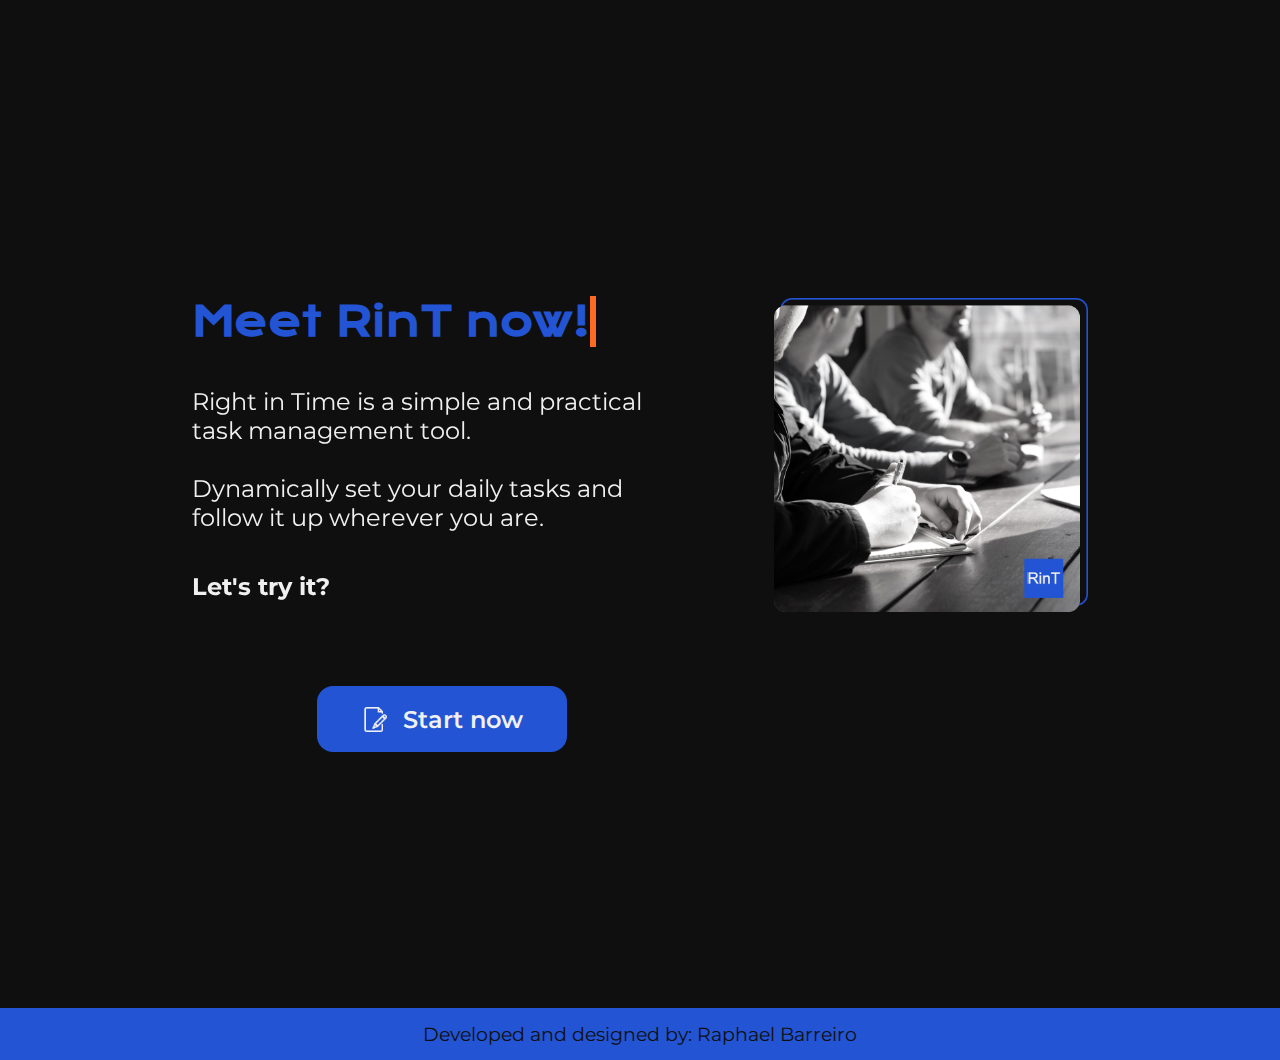
<file: index.html>
<!DOCTYPE html>
<html lang="en">
<head>
    <meta charset="UTF-8">
    <meta http-equiv="X-UA-Compatible" content="IE=edge">
    <meta name="viewport" content="width=device-width, initial-scale=1.0">
    <title>RinT</title>
    <link href="https://unpkg.com/aos@2.3.1/dist/aos.css" rel="stylesheet">
    <link rel="stylesheet" href="./styles/style.css">
    <link rel="icon" type="image/x-icon" href="./assets/favicon.ico">
</head>
<body>
    <header class="cabecalho">
        <nav class="cabecalho__menu">
            <a href="index.html"><img class="cabecalho__menu__logo" src="./assets/rint-logo.png" alt="logo do RinT"></a>
            <a class="cabecalho__menu__link" href="index.html">Home</a>
            <a class="cabecalho__menu__link" href="create.html">Create</a>
            <a class="cabecalho__menu__link" href="https://raphael-barreiro.vercel.app">About</a>
        </nav>
    </header>
    <main class="apresentacao">
        <section class="apresentacao__conteudo">
            <h1 class="apresentacao__conteudo__titulo">Struggling to manage your daily tasks?</h1>
            <div class="destaque-titulo">
                <p class="typewriter destaque-titulo__mobile"><strong>Meet RinT now!</strong></p>
            </div>
            <div class="apresentacao__conteudo__texto_no_animation" data-aos="fade-zoom-in" data-aos-offset="80" data-aos-duration="1500" data-aos-delay="100"><p>Right in Time is a simple and practical task management tool.<br><br>
            Dynamically set your daily tasks and follow it up wherever you are. </p></div>
            <div class="apresentacao__conteudo__texto_no_animation" data-aos="fade-zoom-in" data-aos-offset="80" data-aos-duration="1500" data-aos-delay="100"><strong>Let's try it?</strong></div>
            <div class="apresentacao__links">
                <a class="apresentacao__links__navegacao" href="create.html" data-aos="fade-zoom-in" data-aos-offset="80" data-aos-duration="1500" data-aos-delay="100"> <img class="apresentacao__links__navegacao__icone" src="/assets/create-icon.png" alt="ícone do botão create">Start now</a>
            </div>
        </section>
        <img class="apresentacao__img" src="./assets/foto-home.png" alt="Foto da Home - escritório com Logo">
    </main>
    <footer class="rodape">
        <p>Developed and designed by: Raphael Barreiro</p>
    </footer>

    <script src="https://unpkg.com/aos@2.3.1/dist/aos.js"></script>
    <script>
        AOS.init();
      </script>
      
</body>
</html>
</file>
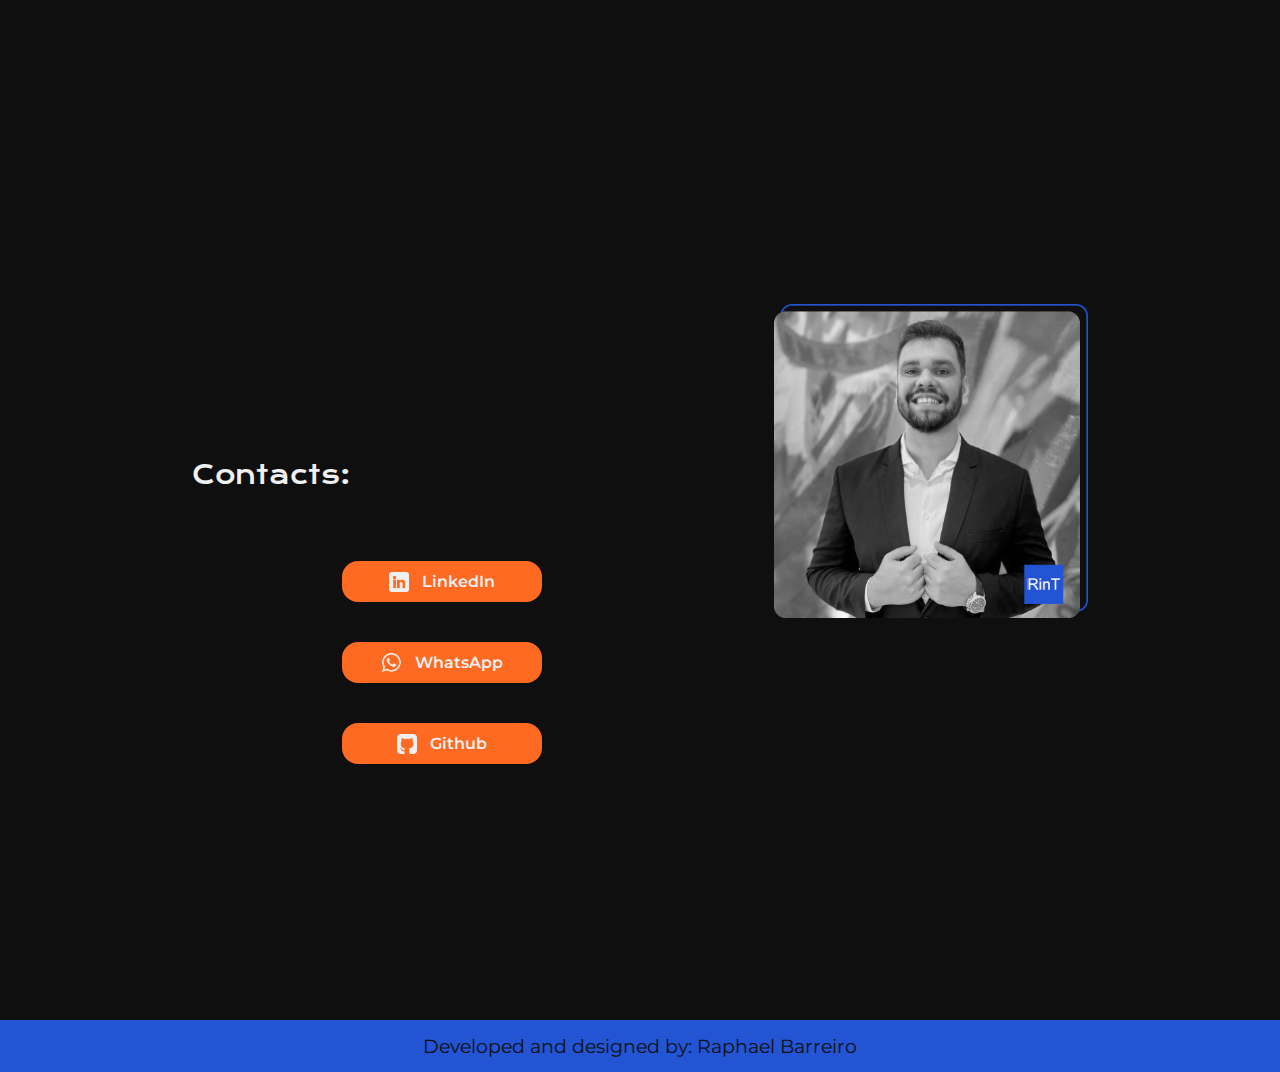
<file: about-us.html>
<!DOCTYPE html>
<html lang="pt-br">
<head>
    <meta charset="UTF-8">
    <meta http-equiv="X-UA-Compatible" content="IE=edge">
    <meta name="viewport" content="width=device-width, initial-scale=1.0">
    <title>About us | RinT</title>
    <link href="https://unpkg.com/aos@2.3.1/dist/aos.css" rel="stylesheet">
    <link rel="stylesheet" href="./styles/style.css">
</head>
<body>
    <header class="cabecalho">
        <nav class="cabecalho__menu">
            <a href="index.html"><img class="cabecalho__menu__logo" src="./assets/rint-logo.png" alt="logo do RinT"></a>
            <a class="cabecalho__menu__link" href="index.html">Home</a>
            <a class="cabecalho__menu__link" href="create.html">Create</a>
            <a class="cabecalho__menu__link" href="about-us.html">About</a>
        </nav>
    </header>

    <main class="apresentacao">
        <section class="apresentacao__conteudo">
            <h1 class="apresentacao__conteudo__titulo">About this project</h1>
            <p class="apresentacao__conteudo__texto">RinT is a concept tool developed and designed by Raphael Barreiro, an IT student looking for his first job as a developer.
                <br><br>
            The main goal of this project is to be one item of his portfolio. </p>

            <p strong class="apresentacao__conteudo__texto__contatos"><br>Contacts:</strong></p>

            <div class="apresentacao__conteudo__links">
                <div class="apresentacao__links__sobre" data-aos="zoom-in" data-aos-offset="85" data-aos-duration="400" data-aos-delay="50"><a class="apresentacao__links__sobre__navegacao" href="https://www.linkedin.com/in/raphael-barreiro/"> <img class="apresentacao__links__navegacao__icone" src="/assets/linkedin-icon.png" alt="ícone do botão linkedin">LinkedIn</a></div>

                <div class="apresentacao__links__sobre" data-aos="zoom-in" data-aos-offset="85" data-aos-duration="400" data-aos-delay="100"><a  class="apresentacao__links__sobre__navegacao" href="https://api.whatsapp.com/send?phone=5575991446649&text=Hi,%20Raphael!%20I%20just%20saw%20your%20portfolio%20and%20I%20wanted%20to%20reach%20you.%20Let's%20talk?"> <img class="apresentacao__links__navegacao__icone" src="/assets/wpp-icon.png" alt="ícone do botão wpp">WhatsApp</a></div>

                <div class="apresentacao__links__sobre" data-aos="zoom-in" data-aos-offset="85" data-aos-duration="400" data-aos-delay="150"><a  class="apresentacao__links__sobre__navegacao" href="https://github.com/RBarreiro25"> <img class="apresentacao__links__navegacao__icone" src="/assets/github-icon.png" alt="ícone do botão github">Github</a></div>
            </div>

        </section>
        <img class="apresentacao__img" src="./assets/raphael.png" alt="Foto do About us - Raphael">
    </main>

    <footer class="rodape">
        <p>Developed and designed by: Raphael Barreiro</p>
    </footer>

    <script src="https://unpkg.com/aos@2.3.1/dist/aos.js"></script>
    <script>
        AOS.init();
      </script>

</body>
</html>
</file>
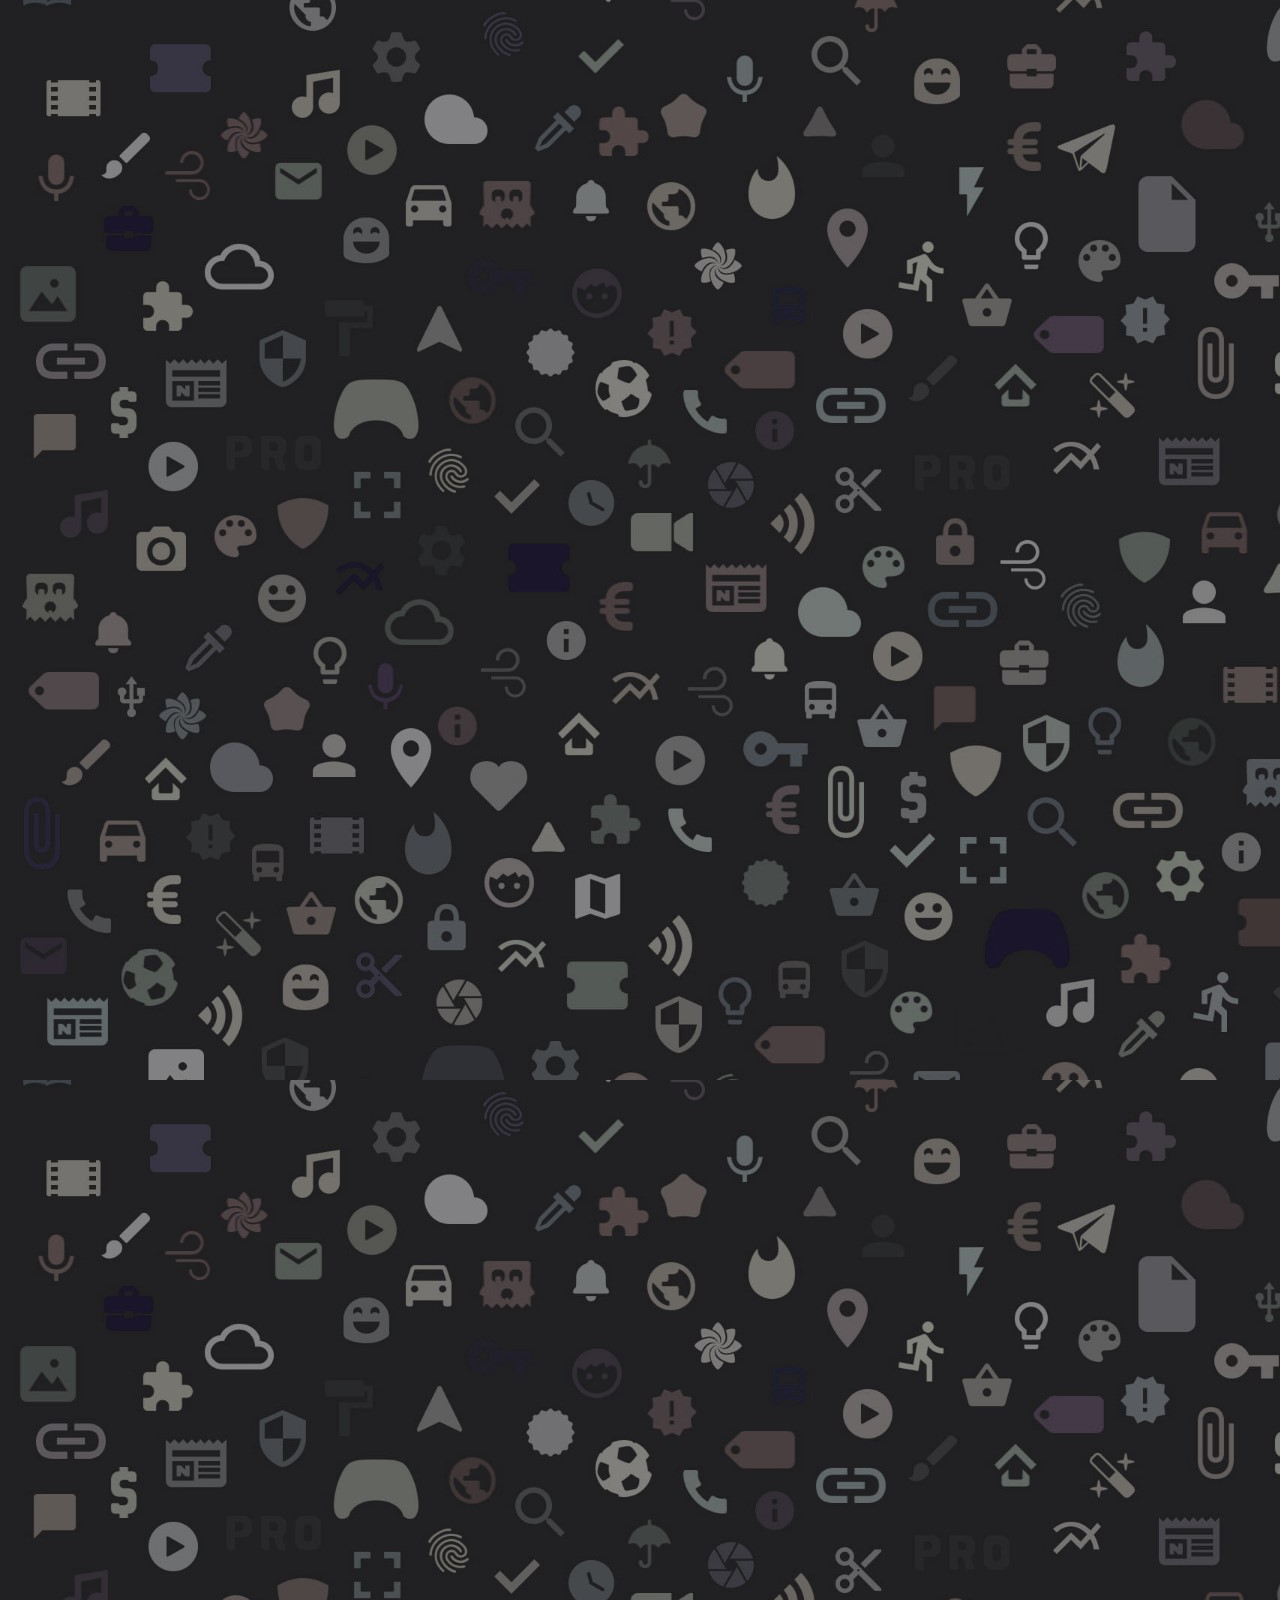
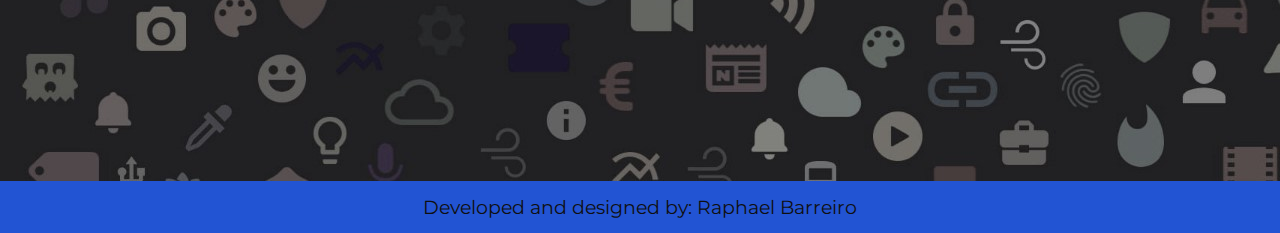
<file: create.html>
<!DOCTYPE html>
<html lang="pt-br">
<head>
    <meta charset="UTF-8">
    <meta http-equiv="X-UA-Compatible" content="IE=edge">
    <meta name="viewport" content="width=device-width, initial-scale=1.0">
    <title>Create | RinT</title>
    <link href="https://unpkg.com/aos@2.3.1/dist/aos.css" rel="stylesheet">
    <link rel="stylesheet" href="./styles/style.css">
    <link rel="icon" type="image/x-icon" href="./assets/favicon.ico">
</head>
<body class="create__bd">
    <header class="cabecalho">
        <nav class="cabecalho__menu">
            <a href="index.html"><img class="cabecalho__menu__logo" src="./assets/rint-logo.png" alt="logo do RinT"></a>
            <a class="cabecalho__menu__link" href="index.html">Home</a>
            <a class="cabecalho__menu__link" href="create.html">Create</a>
            <a class="cabecalho__menu__link" href="https://raphael-barreiro.vercel.app">About</a>
        </nav>
    </header>
    <main class="display_elements">

        <div class="top_div_create">
            <div class="top_img_create">
                <div class="inputs_dweek" data-aos="fade-zoom-in" data-aos-offset="0" data-aos-duration="700" data-aos-delay="100">
                    <label class="lb_weeks">
                        <input type="radio" name="radio">Mon 
                        <span class="checkmark"></span>
                    </label>
                    <label class="lb_weeks">
                        <input type="radio" name="radio">Tue 
                        <span class="checkmark"></span>
                    </label>
                    <label class="lb_weeks">
                        <input type="radio" name="radio">Wed 
                        <span class="checkmark"></span>
                    </label>
                    <label class="lb_weeks">
                        <input type="radio" name="radio">Thu 
                        <span class="checkmark"></span>
                    </label>
                    <label class="lb_weeks">
                        <input type="radio" name="radio">Fri 
                        <span class="checkmark"></span>
                    </label>
                    <label class="lb_weeks">
                        <input type="radio" name="radio">Sat 
                        <span class="checkmark"></span>
                    </label>
                    <label class="lb_weeks">
                        <input type="radio" name="radio">Sun 
                        <span class="checkmark"></span>
                    </label>
                      
                    
                  </div>
            </div>
            <input class="show_date" type="date" name="showDate" id="showDate"data-aos="fade-zoom-in" data-aos-offset="0" data-aos-duration="700">
            <script>
                document.getElementById('showDate').valueAsDate = new Date();
            </script>
        </div>
        

        <div class="title_name_display" data-aos="fade-zoom-in" data-aos-offset="0" data-aos-duration="700" data-aos-delay="150">
            <textarea class="title_name_display__create" rows="1" placeholder="Insert your name here..."></textarea>
            
        </div>
        
        <article class="create">
            <section class="create__tasks" data-aos="zoom-in" data-aos-offset="0" data-aos-duration="700" data-aos-delay="200">
            
                <div id="myDIV" class="header">
                    <h2 class="cabecalho__create">Tasks</h2>
                    <input class="cabecalho__create_insert" type="text" id="myInput" placeholder="Insert task...">
                    <span onclick="newElement()" class="addBtn">Add</span>
                </div>
                
                <ul id="myUL">
                    <li>Ex: Hit the gym</li>
                    <li>Ex: Pay bills</li>
                    <li class="checked">Ex: Check RinT JS code</li>
                    <li>Ex: Go to the supermarket</li>
                    <li>Ex: Text Lara</li>
                    <li class="checked">Ex: Study Java</li>
                    <li>Ex: Call University</li>
                    <li>Ex: Check bank account</li>
                    <li class="checked">Ex: Organize kitchen</li>
                </ul>
            </section>

            <section class="create__water" data-aos="zoom-in" data-aos-offset="0" data-aos-duration="700" data-aos-delay="300">
                <h2 class="cabecalho__create_water">Water target</h2>
                <div class="create__water__glasses">
                    <img class="create__img" src="/assets/glasses/glass-empty.png" id="getImage" onclick="imagefun()" data-aos="zoom-in" data-aos-duration="700" data-aos-delay="200" data-aos-offset="-50">
                    <img class="create__img" src="/assets/glasses/glass-empty.png" id="getImage1" onclick="imagefun1()" data-aos="zoom-in" data-aos-duration="700" data-aos-delay="400" data-aos-offset="-50">
                    <img class="create__img" src="/assets/glasses/glass-empty.png" id="getImage2" onclick="imagefun2()" data-aos="zoom-in" data-aos-duration="700" data-aos-delay="600" data-aos-offset="-50">
                    <img class="create__img" src="/assets/glasses/glass-empty.png" id="getImage3" onclick="imagefun3()" data-aos="zoom-in" data-aos-duration="700" data-aos-delay="800" data-aos-offset="-50">
                    <img class="create__img" src="/assets/glasses/glass-empty.png" id="getImage4" onclick="imagefun4()" data-aos="zoom-in" data-aos-duration="700" data-aos-delay="1000" data-aos-offset="-50">
                    <img class="create__img" src="/assets/glasses/glass-empty.png" id="getImage5" onclick="imagefun5()" data-aos="zoom-in" data-aos-duration="700" data-aos-delay="1200" data-aos-offset="-50">
                    <img class="create__img" src="/assets/glasses/glass-empty.png" id="getImage6" onclick="imagefun6()" data-aos="zoom-in" data-aos-duration="700" data-aos-delay="1400" data-aos-offset="-50">
                </div>

                <h2 class="cabecalho__create">Daily priorities</h2>
                <div class="cabecalho__create__prioridades" data-aos="fade-zoom-in" data-aos-offset="0" data-aos-duration="600" data-aos-delay="300">
                    <textarea class="cabecalho__create__prioridades__text_area" rows="1" placeholder="1. "></textarea>
                    <textarea class="cabecalho__create__prioridades__text_area" rows="1" placeholder="2. "></textarea>
                    <textarea class="cabecalho__create__prioridades__text_area" rows="1" placeholder="3. "></textarea>
                    <textarea class="cabecalho__create__prioridades__text_area" rows="1" placeholder="4. "></textarea>
                    <textarea class="cabecalho__create__prioridades__text_area" rows="1" placeholder="5. "></textarea>
                </div>

                    <script src="changeImage.js"></script>
            </section>
        </article>

        <div class="create__notes" data-aos="zoom-in" data-aos-offset="0" data-aos-duration="600" data-aos-delay="300">
                <h2 class="create__notes__cabecalho">Notes</h2>
                <textarea class="cabecalho__create__boxsizing" rows="10" wrap="hard" placeholder="Insert your notes here..."></textarea>
            
        </div>

        <div class="create__money" data-aos="zoom-in" data-aos-offset="50" data-aos-duration="600">
            <div class="create__money__elements">
                <h2 class="cabecalho__create_money">Payments</h2>
                <textarea class="create__money__elements__text_area" rows="1" placeholder="&#128184"></textarea>
                <textarea class="create__money__elements__text_area" rows="1" placeholder="&#128184"></textarea>
                <textarea class="create__money__elements__text_area" rows="1" placeholder="&#128184"></textarea>
                <textarea class="create__money__elements__text_area" rows="1" placeholder="&#128184"></textarea>
                <textarea class="create__money__elements__text_area" rows="1" placeholder="&#128184"></textarea>
            </div>
            <div class="create__money__elements" data-aos="zoom-in" data-aos-offset="50" data-aos-duration="600">
                <h2 class="cabecalho__create_money">Receivings</h2>
                <textarea class="create__money__elements__text_area" rows="1" placeholder="&#128176"></textarea>
                <textarea class="create__money__elements__text_area" rows="1" placeholder="&#128176"></textarea>
                <textarea class="create__money__elements__text_area" rows="1" placeholder="&#128176"></textarea>
                <textarea class="create__money__elements__text_area" rows="1" placeholder="&#128176"></textarea>
                <textarea class="create__money__elements__text_area" rows="1" placeholder="&#128176"></textarea>
            </div>
        </div> 

        <div id="boxBack">
            <div id="boxWrap">
                <div id="boxTxt"></div>
                
            <input class="create__button" type="button" value="I can't wait!" onclick="dbox()">
          </div>
        </div>
          <input class="create__button__page" type="button" value="Sign up and save my tasks!" onclick="dbox('The database required to let you register/login is still being developed. <br><br> Soon, it will be working.')" data-aos="fade-zoom-in" data-aos-offset="50" data-aos-duration="600">
    </main>

    <footer class="rodape">
        <p>Developed and designed by: Raphael Barreiro</p>
    </footer>

    <script src="main.js"> </script>
    
    <script src="https://unpkg.com/aos@2.3.1/dist/aos.js"></script>
    <script>
        AOS.init();
      </script>
      

</body>
</html>
</file>
<file: styles/style.css>
@import url('https://fonts.googleapis.com/css2?family=Krona+One&family=Montserrat:wght@400;600&display=swap');

:root {
    --cor-1: #0f0f0f;
    --cor-2: #f0f0f0;
    --cor-3: #2254D3;
    --cor-4: #1b43a9;
    --cor-5: #FF6A22;
    --cor-6: #e74b00;
    --cor-7: #122b6b;
    --cor-pb: #aab9cf;
    --cor-cb: #bdd4e7;

    --display: 85%;
    --display-create: 87%;  /*Always = display + 2% */
}

* {
    margin: 0;
    padding: 0;
}

body {
    box-sizing: border-box;
    background-color: var(--cor-1);
    color: var(--cor-2);
}

.cabecalho {
    background-color: #191716;
    padding: 0.0% 0% 0% 10%;
    animation-name: slideInX;
    animation-duration: 0.5s;
    opacity: 0;
    animation-fill-mode: forwards;
    transform: translateX(50px);
}

.cabecalho__menu {
    display: flex;
    align-items: center;
    gap: 140px;
}

.cabecalho__menu__logo {
    max-width:50px;
    width: auto;
    height: auto;
    padding: 5.5px;
}

.cabecalho__menu__link {
    font-family: 'Montserrat', sans-serif;
    font-size: 1.5rem;
    font-weight: 600;
    color: var(--cor-3);
    text-decoration: none;
}

.cabecalho__menu__link:hover {
    color: var(--cor-5);
}

.apresentacao {
    padding: 5% 15%;
    display: flex;
    align-items: center;
    justify-content: space-between;
    gap: 82px;
}

.apresentacao__conteudo {
    width: 60%;
    display: flex;
    flex-direction: column;
    gap: 40px;
}

.apresentacao__conteudo__texto__contatos {
  font-size: 1.56rem;
  font-family: 'Krona One', sans-serif;
  animation: slideInY 0.6s ease;
  animation-fill-mode: forwards;
  transform: translateY(-20px);
}

.apresentacao__conteudo__links {
  display: flex;
  flex-direction: column;
  justify-content: center;
  gap: 30px;
  align-items: center;
  width: 100%;
}

.apresentacao__links__sobre {
  margin-top: 2%;
  width: 40%;
}

.apresentacao__links__sobre__navegacao {
  width: 100%;
  text-decoration: none;
  display: flex;
  justify-content: center;
  align-items: center;
  gap: 13px;
  background-color: var(--cor-5);
  border-radius: 16px;
  font-size: 1rem;
  font-weight: 600;
  padding: 10.5px 0px;
  color: var(--cor-2);
  font-family: 'Montserrat', sans-serif;
}

.apresentacao__conteudo__titulo {
  font-size: 2.25rem;
  font-family: 'Krona One', sans-serif;
  animation-name: slideInY;
  animation-duration: 1s;
  opacity: 0;
  animation-fill-mode: forwards;
  transform: translateY(20px);
}

.destaque-titulo {
  width: -moz-fit-content;
  width: fit-content;
  color: var(--cor-3);
  font-size: 2.5rem;
  font-family: 'Krona One', sans-serif;
}

.apresentacao__conteudo__texto {
    font-size: 1.5rem;
    font-family: 'Montserrat', sans-serif;
    animation-name: slideInY;
    animation-duration: 1.5s;
    opacity: 0;
    animation-fill-mode: forwards;
    animation-delay: 0.2s;
    transform: translateY(-20px);
}

.apresentacao__conteudo__texto_no_animation {
  font-size: 1.5rem;
  font-family: 'Montserrat', sans-serif;
}

.apresentacao__links {
    display: flex;
    justify-content: center;
    margin-top: 9%;
}

.apresentacao__links__navegacao {
    display: flex;
    justify-content:center;
    gap: 16px;
    background-color: var(--cor-3);
    width: 50%;
    align-items: center;
    border-radius: 16px;
    font-size: 1.5rem;
    font-weight: 600;
    padding: 18.5px 0px;
    text-decoration: none;
    color: var(--cor-2);
    font-family: 'Montserrat', sans-serif;
}

.apresentacao__links__navegacao:hover {
    background-color: var(--cor-5);
}

.apresentacao__links__navegacao__icone {
    width: 10%;
}

.apresentacao__img {
  width: 35%;
  animation: slideInY 0.6s ease;
  animation-fill-mode: forwards;
  transform: translateY(20px);

}

.rodape{
    color: var(--cor-1);
    background-color: var(--cor-3);
    padding: 14px;
    text-align: center;
    font-family: 'Montserrat', sans-serif;
    font-size: 1.2rem;
    font-weight: 400;
    margin-top: 15%;
}


.apresentacao__links__sobre__navegacao:hover {
    background-color: var(--cor-3);
}


/* styles for button */

#boxBack {
  /* FULLSCREEN + CENTERED */
  position: fixed;
  border-radius: 6px;
  z-index: 999;
  bottom: 0;
  left: 0;
  width: 100%;
  height: 100%;
  padding-top: 35%;
  align-items: center;
  justify-content: center;
 
  /* TRANSPARENT BACKGROUND + HIDDEN */
  background: rgba(0, 0, 0, 0.5);
  display: none;
}

/* ADD THIS CSS CLASS TO SHOW */
#boxBack.show { display: flex; }
 
/* DIALOG BOX */
#boxWrap {
  
  display: flex;
  flex-direction: column;
  justify-content: center;
  align-items: center;
  gap: 20px;
  width: 50%;
  padding: 10px;
  border-radius: 6px;
  background: var(--cor-2);
  color: var(--cor-1);
  text-decoration: none;
  text-align: center;
  font-family: 'Montserrat', sans-serif;
  font-size: 1.4rem

}

/*Styles for the Create page*/

/* background image */
.create__bd {
    background-image: url(/assets/backgroundIcons.jpg);
    width: auto;
}

.top_div_create {
  width: 100%;
  height: 17vh;
  padding: 3px 3px 3px 2px;
}

.top_img_create {
  background: url(/assets/top-img-create-menor-altura.svg) no-repeat;
  background-position: center top;
  background-size: 100%;
  width: 100%;
  height: 100%;
  display: flex;
  justify-content: center;  
}

.inputs_dweek {
  width: 40%;
  display: flex;
  align-items: center;
  justify-content: center;
  gap: 5%;
  padding-bottom: 3vh;
}

/* The container */
.lb_weeks {
  display: flex;
  flex-direction: column-reverse;
  align-items: center;
  
  cursor: pointer;
  font-size: 1rem;
  -webkit-user-select: none;
  -moz-user-select: none;
  -ms-user-select: none;
  user-select: none;
  text-align: center;
  font-family: 'Krona One', sans-serif;
}

/* Hide the browser's default radio button */
.lb_weeks input {
  position: absolute;
  opacity: 0;
  cursor: pointer;
  width: 0px;
}

/* Create a custom radio button */
.checkmark {
  display: flex;
  align-items: center;
  margin-bottom: 15%;
  height: 25px;
  width: 25px;
  background-color: #eee;
  border-radius: 50%;
}

/* On mouse-over, add a grey background color */
.lb_weeks:hover input ~ .checkmark {
  background-color: #ccc;
}

/* When the radio button is checked, add a background */
.lb_weeks input:checked ~ .checkmark {
  background-color: var(--cor-5);
}

/* Create the indicator (the dot/circle - hidden when not checked) */
.checkmark:after {
  content: "";
  position: absolute;
  display: none;
  opacity: 0;
}

/* Show the indicator (dot/circle) when checked */
.lb_weeks input:checked ~ .checkmark:after {
  display: block;
}

/* Style the indicator (dot/circle) INACTIVE*/
.lb_weeks .checkmark:after {
 	top: 9px;
	left: 9px;
	width: 8px;
	height: 8px;
	border-radius: 50%;
	background: white;
}


.show_date {
  background-color: var(--cor-2);
  position: relative;
  width: 16%;
  left: 77%;
  height: 8vh;
  bottom: 9vh;
  border-radius: 6px;
  font-size: 1.4rem;
  cursor:pointer;
  text-align: center;
  font-family: 'Krona One', sans-serif;
  filter: opacity(70%);  
}

.show_date:hover {
  color: var(--cor-5);
}

.display_elements {
  border-radius: 4px;
  padding: 0% 0% 3% 0%;
  margin: 3% 5%;
  background-color: var(--cor-2);
  display: flex;
  flex-direction: column;
  align-items: center;
  animation-name: slideInY;
  animation-duration: 0.6s;
  opacity: 0;
  animation-fill-mode: forwards;
  transform: translatey(+20px);
}

.create {
  width: var(--display-create);
  padding: 1%;
  background-color: var(--cor-2);
  display: flex;
  align-items: flex-start;
  justify-content: space-between;
}

.create__button {
  color: #3d3d3d;
  background-color: var(--cor-cb);
  width: 40%;
  padding: 2%;
  font-size: 1.2rem;
  text-align: center;
  font-family: 'Krona One', sans-serif;
  font-weight: 400;
  cursor:pointer;
  border-radius: 6px;
}

.create__button:hover {
  background-color: var(--cor-5);
}

.create__button__page {
  margin-top: 5%;
  color: #3d3d3d;
  background-color:var(--cor-cb);
  width: 25%;
  padding: 1%;
  font-size: 1rem;
  text-align: center;
  font-family: 'Krona One', sans-serif;
  font-weight: 400;
  cursor:pointer;
  border-radius: 6px;
}

.create__button__page:hover {
  background-color:var(--cor-5);
}

.create__tasks {
  width: 53%;
}

.create__water {
  display: flex;
  flex-direction: column;
  width: 40%;
}

.create__water__glasses {
  display: flex;
  align-items: center;
  justify-content: space-between;
  background-color: var(--cor-cb);
  padding: 2%;
  border-radius: 10px;
  margin: 2% 0%;
}

  /* Style the headers */
.cabecalho__create {
  background-color: var(--cor-2);
  text-align: center;
  border-radius: 5px;
  color: #555;
  padding: 2%;
  font-size: 1.8rem;
  font-family: 'Krona One', sans-serif;
  font-weight: 400;
}

.cabecalho__create_money {
  background-color: var(--cor-2);
  text-align: center;
  border-radius: 5px;
  color: #555;
  padding: 2%;
  font-size: 1.8rem;
  font-family: 'Krona One', sans-serif;
  font-weight: 400;
}

.cabecalho__create_water {
  background-color: var(--cor-2);
  text-align: center;
  border-radius: 5px;
  color: #555;
  padding: 2%;
  font-size: 1.8rem;
  font-family: 'Krona One', sans-serif;
  font-weight: 400;
}

.cabecalho__create_insert {
  border-radius: 3px;
  color: #191716;
  font-weight: 400;
  font-family: 'Montserrat', sans-serif;
  font-size: 1rem;
}

.create__img {
  width: 11.8%;
  cursor:pointer;
}

.title_name_display {
display: flex;
justify-content: space-between;
align-items: center;
width: 50%;
}

.title_name_display__create {
  border: none;
  background-color: var(--cor-2);
  text-align: center;
  border-radius: 5px;
  color: var(--cor-6);
  margin: 3% 0% 2.5% 0%;
  font-size: 2.4rem;
  font-family: 'Krona One', sans-serif;
  font-weight: 400;
  resize: none;
  overflow: hidden;
  width: 100%;
  -webkit-box-sizing: border-box;
  -moz-box-sizing: border-box;
       box-sizing: border-box;
}

.title_name_display__create::placeholder {
  color: var(--cor-5);
}

.cabecalho__create__prioridades {
  border-radius: 10px;
  display: flex;
  flex-direction: column;
  justify-content: center;
  padding-top: 1%;
}

.cabecalho__create__prioridades__text_area {
  border: none;
  color: #555;
  border-radius: 5px;
  background-color: var(--cor-pb);
  width: 100%;
  border-bottom: 1px solid #888;
  padding: 2% 2% 2% 2%;
  margin: 0.5%;
  resize: none;
  overflow: hidden;
  font-size: 1rem;
  font-family: 'Krona One', sans-serif;
  -webkit-box-sizing: border-box;
  -moz-box-sizing: border-box;
       box-sizing: border-box;
}

.cabecalho__create__prioridades__text_area::placeholder {
  color: #555;
}

.cabecalho__create__prioridades__text_area:hover {
  background-color: #bec5cf;
}

.create__notes {
  display: flex;
  align-items: center;
  justify-content: center;
  flex-direction: column;
  width: var(--display);
  margin-bottom: 2%;
}

.create__notes__cabecalho {
  color: #555;
  padding: 2% 0% 1% 0%;
  font-size: 1.8rem;
  font-family: 'Krona One', sans-serif;
  font-weight: 400;
  text-align: center;
}

.create__money {
  display: flex;
  flex-direction: row;
  justify-content: space-between;
  align-items: center;
  width: var(--display);
}

.create__money__elements {
  display: flex;
  flex-direction: column;
  align-items: center;
  width: 100%;
  padding: 1% 1% 5% 1%;
}

.create__money__elements__text_area {
  color: #555;
  width: 100%;
  border-radius: 5px;
  background-color: var(--cor-pb);
  font-size: 1rem;
  font-family: 'Krona One', sans-serif;
  border: none;
  padding: 2% 2% 2% 2%;
  margin: 0.5%;
  resize: none;
  overflow: hidden;
  border-bottom: 1px solid #888;
  -webkit-box-sizing: border-box;
  -moz-box-sizing: border-box;
       box-sizing: border-box;
}

.create__money__elements__text_area::placeholder {
  color: #191716;
}

.create__money__elements__text_area:hover {
  background-color: #bec5cf;
}

.cabecalho__create__boxsizing {
  color: #191716;
  background-color: var(--cor-cb);
  font-size: 1rem;
  font-family: 'Krona One', sans-serif;
  border: none;
  border-radius: 10px;
  padding: 2%;
  width: 100%;
  resize: none;
  overflow: hidden;
  -webkit-box-sizing: border-box;
  -moz-box-sizing: border-box;
       box-sizing: border-box;
  
}

.cabecalho__create__boxsizing::placeholder {
  color: #888;
}

/* Include the padding and border in an element's total width and height */
* {
    box-sizing: border-box;
  }

  /* Style the list items */
  ul li {
    width: 100%;
    color: #888;
    border-bottom: 1px solid #888;
    display: flex;
    align-items: center;
    justify-content: left;
    cursor: pointer;
    position: relative;
    padding: 9px 8px 4px 40px;
    background: var(--cor-2);
    font-size: 1.125rem;
    transition: 0.6s;
    border-radius: 6px;
    font-weight: 400;
    font-family: 'Montserrat', sans-serif;


    /* make the list items unselectable */
    -webkit-user-select: none;
    -moz-user-select: none;
    -ms-user-select: none;
    user-select: none;
  }
  
  /* lighter background-color on hover list */
  ul li:hover {
    background: #ffffff;
  }
  
  /* When clicked on, add a background color and strike out text */
  ul li.checked {
    background: #8693ab;
    color: var(--cor-2);
    text-decoration: line-through;
  }
  
  /* Add a "checked" mark when clicked on */
  ul li.checked::before {
    content: '';
    position: absolute;
    border-color: var(--cor-5);
    border-style: solid;
    border-width: 0 2px 2px 0;
    top: 7px;
    left: 16px;
    transform: rotate(45deg);
    height: 15px;
    width: 7px;
  }


  /*placeholder color */
  ::placeholder {
    color: #191716;
  }

  /* Style the close button */
  .close {
    position: absolute;
    right: 0;
    top: 0;
    padding: 9px 16px 3px 16px;
    border-radius: 1px;
  }
  
  .close:hover {
    background-color: #f44336;
    color: white;
    transition: 0.2s;
  }
  
  /* Clear floats after the header */
  .header:after {
    content: "";
    display: table;
    clear: both;
  }
  
  /* Style the input */
  input {
    color: #191716;
    background: var(--cor-pb);
    margin: 0;
    border: none;
    width: 75%;
    padding: 10px;
    float: left;
    font-size: 1rem;
  }
  
  /* Style the "Add" button */
  .addBtn {
    border-radius: 3px;
    padding: 10px;
    width: 25%;
    background: #d9d9d9;
    color: #555;
    float: left;
    text-align: center;
    font-size: 1rem;
    cursor: pointer;
    transition: 0.3s;
    font-weight: 400;
    font-family: 'Montserrat', sans-serif;
  }
  
  .addBtn:hover {
    color: var(--cor-1);
    background-color: var(--cor-5);
  }


/* Typewritter animation */

.typewriter {
  overflow: hidden; /* Ensures the content is not revealed until the animation */
  border-right: .15em solid var(--cor-5); /* The typwriter cursor */
  white-space: nowrap; /* Keeps the content on a single line */
  margin: 0 auto; /* Gives that scrolling effect as the typing happens */
  animation: 
    typing 1.8s steps(22, end),
    blink-caret .75s step-end infinite;
}

/* The typing effect */
@keyframes typing {
  from { width: 0 }
  to { width: 100% }
}

/* The typewriter cursor effect */
@keyframes blink-caret {
  from, to { border-color: transparent }
  50% { border-color: var(--cor-5); }
}


@media (max-width: 1200px) {
    .cabecalho {
        background-color: #1d1d1d;
        padding: 0.0% 0% 0% 0%;
    
    }

    .cabecalho__menu {
        justify-content: center;
        gap: 10%;
        padding: 0% 3% 0% 3%;
    }

    .cabecalho__menu__link {
        font-size: 1rem;
    }

    .destaque-titulo__mobile {
      font-size: 2rem;
    }

    .apresentacao {
      flex-direction: column-reverse;
      padding: 5%;
      max-width: 100%;
    }
    
    .apresentacao__img {
      width: 70%;
    }

    .apresentacao__conteudo {
      width: 100%;
      padding-bottom: 2%;
    }

    .apresentacao__conteudo__titulo {
      width: 100%;
    }

    .apresentacao__links__navegacao {
      width: 70%;
      font-size: 1.2rem;
    }

    .apresentacao__links__sobre__navegacao {
        width: 100%;
    }

    .apresentacao__links__navegacao__icone {
        width: 15%;
    }

    .apresentacao__conteudo__links {
      flex-direction: column;
      gap: 40px;
    }

    .apresentacao__links__sobre {
      width: 70%;
    }

    .rodape {
        margin-top: 20%;
        font-size: 0.8rem;
    }

    /* .destaque-titulo {
      max-width: 100%;
    } */

    /* media for Create Page */

    .top_div_create {
      width: 95%;
      height: 13vh;
    }

    .top_img_create {
      background: none;
      /* background-color: #d9d9d9; */
      border-radius: 8px;
      /* border: #888 solid 0.8px; */
      width: 100%;
      height: 100%;
      padding: 5px;
    }

    .inputs_dweek {
      width: 100%;
      gap: 4.5%;
      align-items: flex-end;
      padding-bottom: 0.8vh;
    }

    .lb_weeks {
      color: #555;
      font-size: 0.7rem;
      padding-bottom: 0;
      /* padding-top: 4.5vh; */
    }

    .checkmark {
      border: #555 solid 0.7px;
      height: 17px;
      width: 17px;
      background-color: var(--cor-2);
      border-radius: 50%;
    }

    .show_date {
      color: #303030;
      background-color: transparent;
      position: relative;
      width: 80%;
      left: 10%;
      height: 5vh;
      bottom: 12vh;
      font-size: 1rem;
    }

    ul li.checked::before {
      top: 15px;
    }

    .title_name_display {
      width: 100%;
    }

    .title_name_display__create {
      margin: 6% 0%;
      font-size: 1.1rem;
    }

    .display_elements {
      padding: 3% 0%;
    }

    .cabecalho__create {
      padding-top: 1%;
      font-size: 0.8rem;
    }

    .cabecalho__create_money {
      font-size: 0.8rem;
      padding-bottom: 5%;
    }

    .cabecalho__create_water {
      font-size: 0.8rem;
      padding-top: 10%;
    }

    .cabecalho__create__boxsizing {
      margin: 2% 0.8%;
      border-radius: 4px;
    }

    .cabecalho__create_insert {
      font-size: 0.5rem;
    }

    .cabecalho__create__prioridades__text_area {
      font-size: 0.5rem;
      border-radius: 3px;
    }

    .create {
      flex-direction: column;
      align-items: center;
      width: 96%;
    }

    .create__button {
      width: 70%;
      font-size: 0.9rem;
      border-radius: 3px;
      
    }

    .create__button__page {
      margin-top: 7%;
      width: 60%;
      font-size: 0.6rem;
      border-radius: 3px;
    }

    .create__money {
      width: 94.3%;
    }

    .create__tasks {
      width: 98%;
    }

    .create__notes {
      padding: 1%;
      width: 94.3%;
    }

    .create__notes__cabecalho {
      font-size: 0.8rem;
      padding-top: 8%;
    }

    .create__money__elements__text_area {
      font-size: 0.5rem;
      border-radius: 3px;
    }

    .create__water {
      justify-content: center;
      width: 98%;
    }

    .create__water__glasses {
      margin-bottom: 10%;
      padding: 3%;
      border-radius: 3px;
    }

    .cabecalho__create__boxsizing {
      font-size: 0.5rem;
    }


    #boxWrap {
      border-radius: 3px;
      width: 80%;
      font-size: 1rem;
    }

    #boxBack {
      border-radius: 3px;
      padding-top: 85%;
    }

    ul li {
      font-size: 0.6rem;
      padding: 9px 23px 9px 23px;
      border-radius: 3px;
    }

    ul li.checked::before {
    top: 6px;
    left: 9.6px;
    height: 9px;
    width: 4.2px;
    }

    input {
      font-size: 0.5rem;
    }

    .addBtn {
      font-size: 0.5rem;
    }
}

@keyframes slideInX {
  to {
    opacity: 1;
    transform: translateX(0);
  }
}

@keyframes slideInY {
  to {
    opacity: 1;
    transform: translateY(0);
  }
}
</file>
